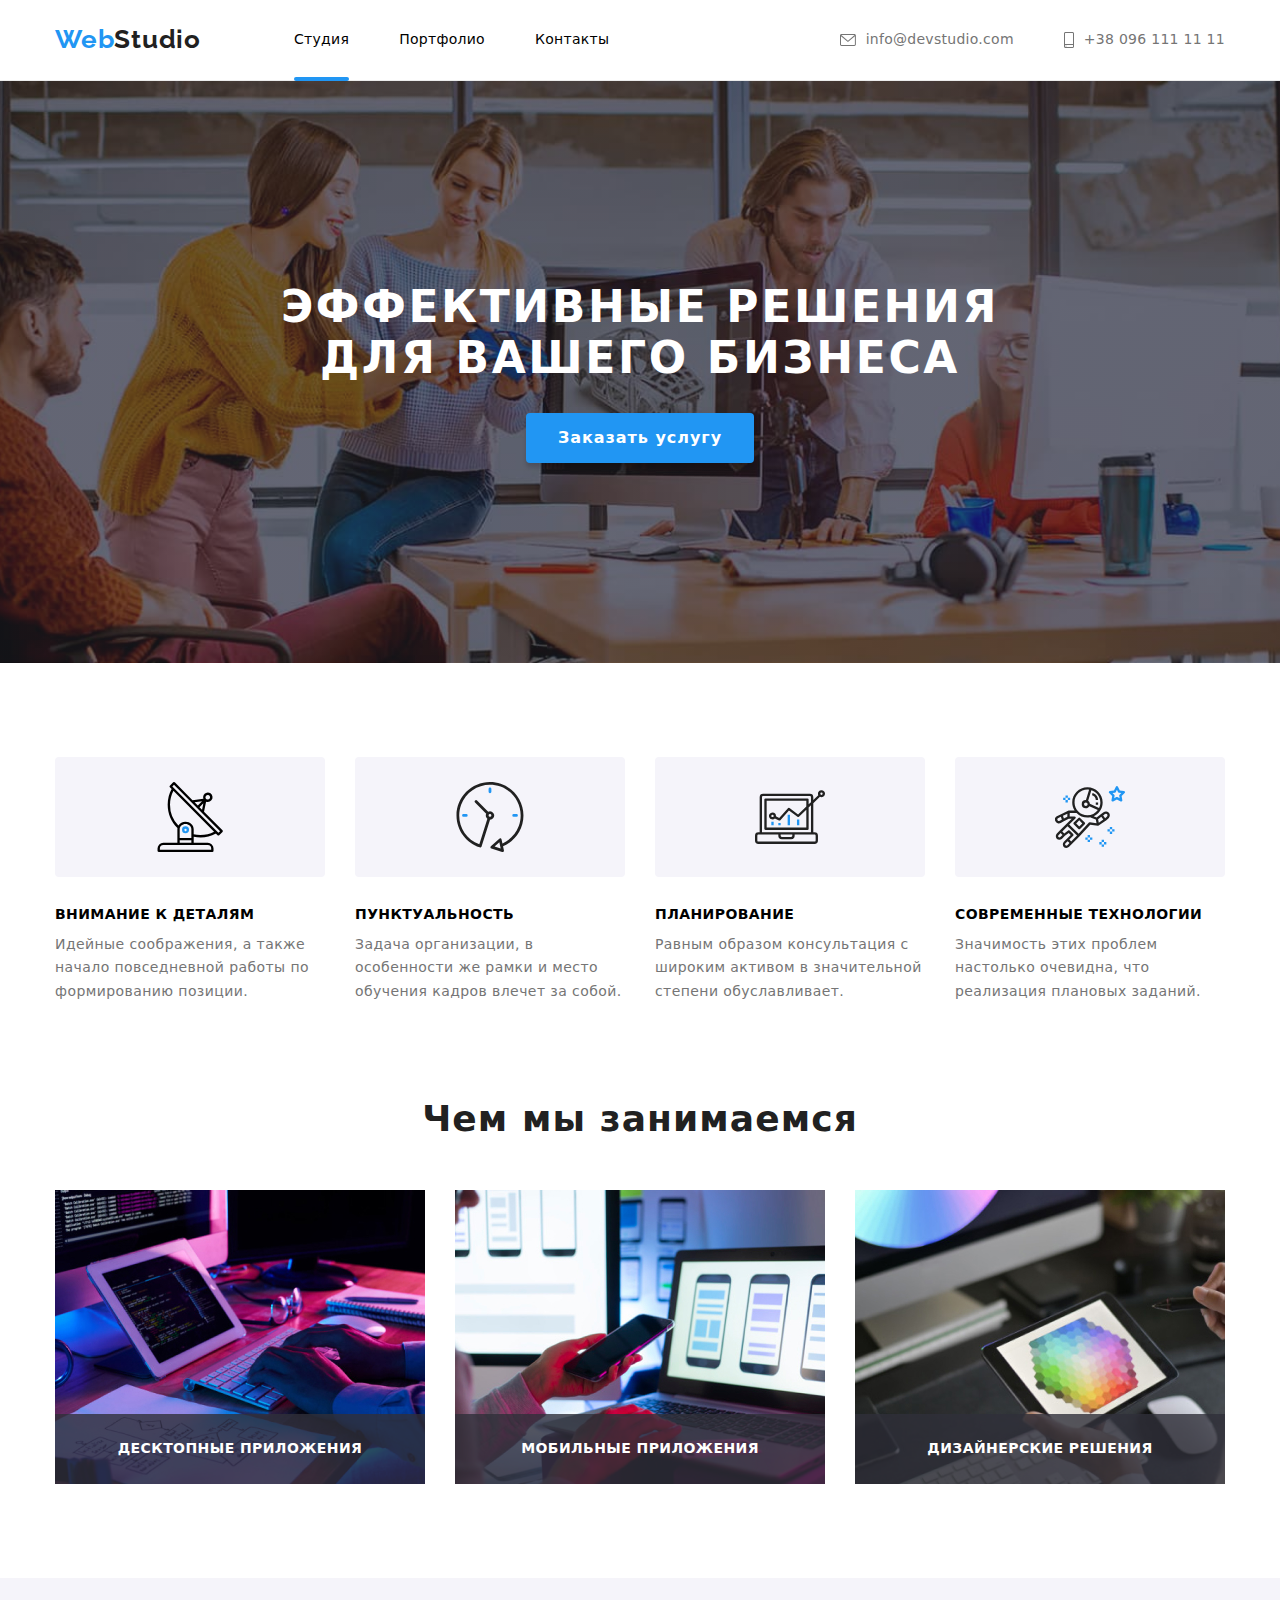
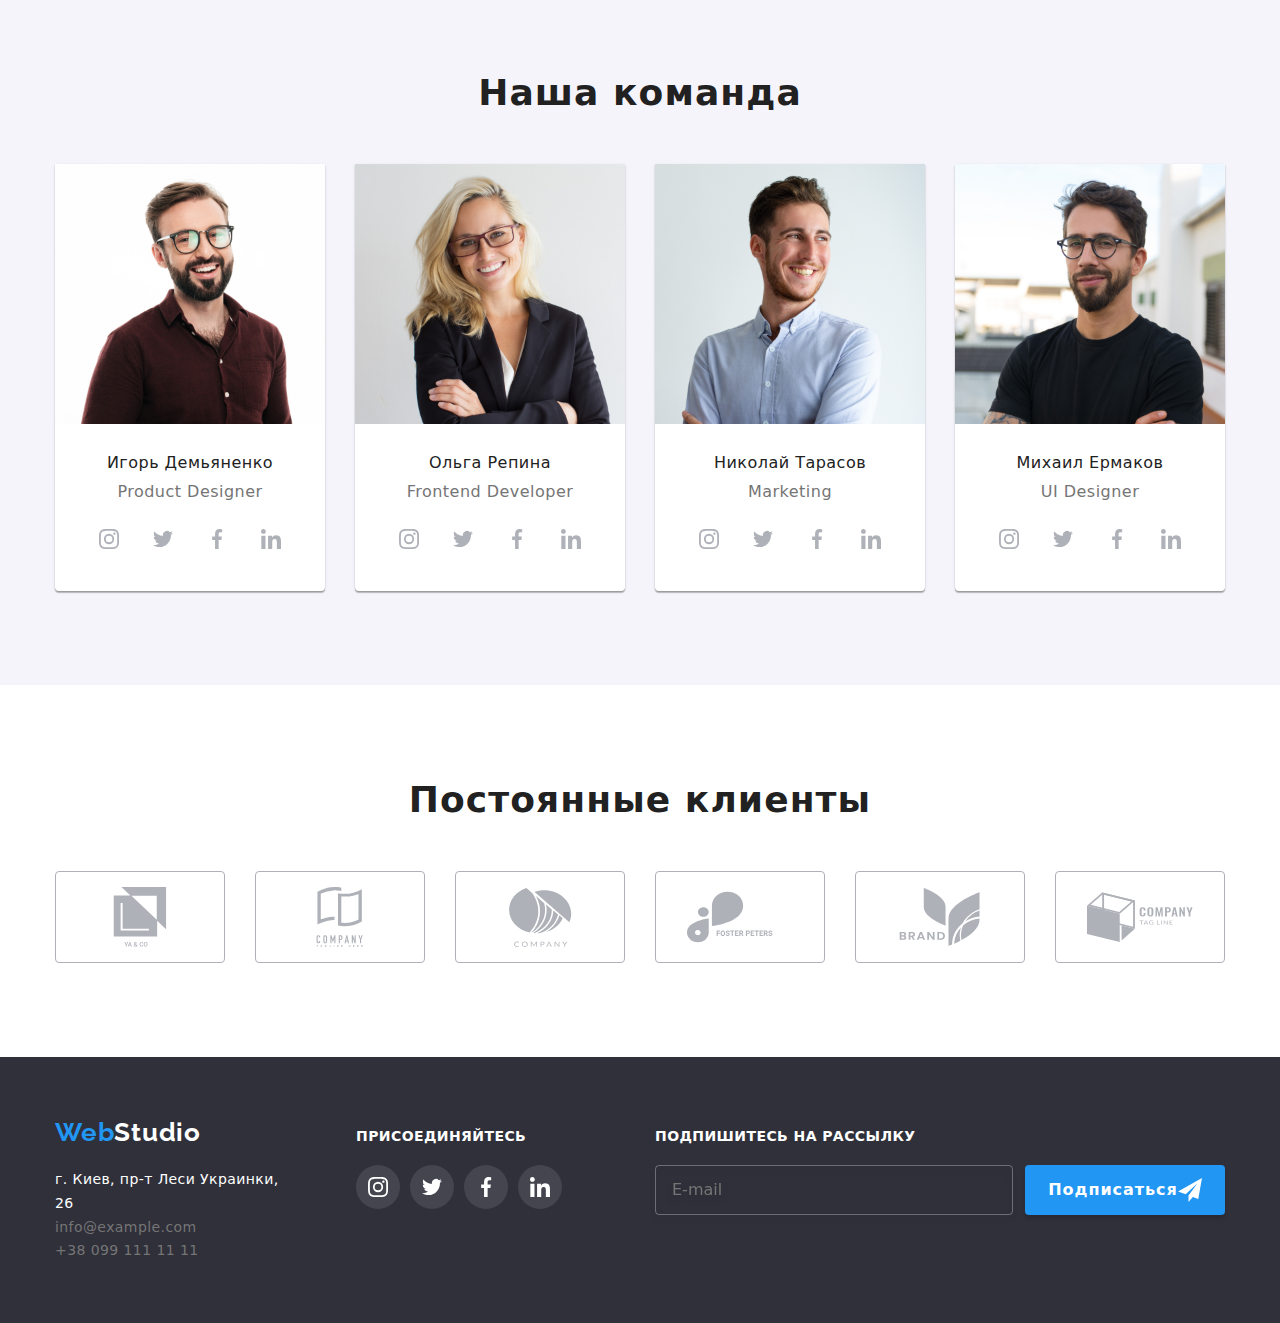
<file: index.html>
<!DOCTYPE html>
<html lang="ru">
  <head>
    <meta charset="UTF-8" />
    <meta http-equiv="X-UA-Compatible" content="IE=edge" />
    <meta name="viewport" content="width=device-width, initial-scale=1.0" />
    <title>Главная</title>

    <link rel="preconnect" href="https://fonts.googleapis.com" />
    <link rel="preconnect" href="https://fonts.gstatic.com" crossorigin />
    <link
      href="https://fonts.googleapis.com/css2?family=Raleway:wght@700&family=Roboto:wght@400;500;700;900&display=swap"
      rel="stylesheet"
    />

    <link rel="stylesheet" href="./css/main.min.css" />
  </head>

  <body>
    <!--Header-->
    <header class="header">
      <div class="container header__container">
        <a class="logo header__logo" href="index.html"
          >Web<span class="logo__black">Studio</span></a
        >
        <nav class="navigate">
          <ul class="navigate__list">
            <li class="navitage__item">
              <a
                href="index.html"
                class="navigate__link navigate__link--current"
                >Студия</a
              >
            </li>
            <li class="navitage__item">
              <a href="portfolio.html" class="navigate__link">Портфолио</a>
            </li>
            <li class="navitage__item">
              <a href="#" class="navigate__link">Контакты </a>
            </li>
          </ul>
        </nav>
        <ul class="contact">
          <li class="contact__item">
            <a href="mailto:info@devstudio.com" class="contact__link">
              <svg class="contact__icon" width="16" height="12">
                <use href="./images/icon.svg#icon-envelope"></use>
              </svg>
              info@devstudio.com</a
            >
          </li>

          <li class="contact__item">
            <a href="tel:+380961111111" class="contact__link"
              ><svg class="contact__icon" width="10" height="16">
                <use href="./images/icon.svg#icon-smartphone"></use>
              </svg>
              +38 096 111 11 11</a
            >
          </li>
        </ul>
      </div>
    </header>

    <main>
      <!--information block-->
      <section class="hero overlay">
        <div class="container">
          <h1 class="hero__title">
            Эффективные решения <br />
            для вашего бизнеса
          </h1>
          <button data-modal-open class="hero__button" type="button">
            Заказать услугу
          </button>
        </div>
      </section>

      <section class="section">
        <div class="container">
          <h2 class="section__title section__title--hiden">
            Наши приимущества
          </h2>
          <ul class="benefits">
            <li class="benefits__item">
              <div class="benefits__container">
                <svg class="benefits__icon" width="70" height="70">
                  <use href="./images/icon.svg#icon-antena"></use>
                </svg>
              </div>

              <h3 class="benefits__title">Внимание к деталям</h3>
              <p class="benefits__text">
                Идейные соображения, а также начало повседневной работы по
                формированию позиции.
              </p>
            </li>
            <li class="benefits__item">
              <div class="benefits__container">
                <svg class="benefits__icon" width="70" height="70">
                  <use href="./images/icon.svg#icon-clock "></use>
                </svg>
              </div>

              <h3 class="benefits__title">Пунктуальность</h3>
              <p class="benefits__text">
                Задача организации, в особенности же рамки и место обучения
                кадров влечет за собой.
              </p>
            </li>
            <li class="benefits__item">
              <div class="benefits__container">
                <svg class="benefits__icon" width="70" height="70">
                  <use href="./images/icon.svg#icon-diagram"></use>
                </svg>
              </div>

              <h3 class="benefits__title">Планирование</h3>
              <p class="benefits__text">
                Равным образом консультация с широким активом в значительной
                степени обуславливает.
              </p>
            </li>
            <li class="benefits__item">
              <div class="benefits__container">
                <svg class="benefits__icon" width="70" height="70">
                  <use href="./images/icon.svg#icon-astronaut"></use>
                </svg>
              </div>

              <h3 class="benefits__title">Современные технологии</h3>
              <p class="benefits__text">
                Значимость этих проблем настолько очевидна, что реализация
                плановых заданий.
              </p>
            </li>
          </ul>
        </div>
      </section>
      <!--Work-->
      <section class="section section--no--pading__top">
        <div class="container">
          <h2 class="section__title">Чем мы занимаемся</h2>
          <ul class="occupation">
            <li class="occupation__item">
              <img class="image" src="images/kod.jpg" width="370" alt="kod" />
              <p class="occupation__description">Десктопные приложения</p>
            </li>
            <li class="occupation__item">
              <img
                class="image"
                src="images/mobile.jpg"
                width="370"
                alt="mobile"
              />
              <p class="occupation__description">Мобильные приложения</p>
            </li>
            <li class="occupation__item">
              <img
                class="image"
                src="images/color.jpg"
                width="370"
                alt="color"
              />
              <p class="occupation__description">Дизайнерские решения</p>
            </li>
          </ul>
        </div>
      </section>
      <!--team-->
      <section class="section section--other__backgraund">
        <div class="container">
          <h2 class="section__title">Наша команда</h2>
          <ul class="team">
            <li class="team__item">
              <img
                class="team__image"
                src="images/Igor.jpg"
                width="270"
                alt="Igor"
              />
              <div class="team__meta">
                <h3 class="team__title">Игорь Демьяненко</h3>
                <p class="team__text">Product Designer</p>
                <ul class="social-network">
                  <li class="social-network__item">
                    <a
                      class="social-network__link"
                      href="https://www.instagram.com/"
                    >
                      <svg class="social-network__icon" width="20" height="20">
                        <use href="./images/icon.svg#icon-instagram"></use>
                      </svg>
                    </a>
                  </li>
                  <li class="social-network__item">
                    <a class="social-network__link" href="https://twitter.com/">
                      <svg class="social-network__icon" width="20" height="20">
                        <use href="./images/icon.svg#icon-twitter"></use>
                      </svg>
                    </a>
                  </li>
                  <li class="social-network__item">
                    <a
                      class="social-network__link"
                      href="https://www.facebook.com/"
                    >
                      <svg class="social-network__icon" width="20" height="20">
                        <use href="./images/icon.svg#icon-facebook"></use>
                      </svg>
                    </a>
                  </li>
                  <li class="social-network__item">
                    <a
                      class="social-network__link"
                      href="https://ru.linkedin.com/"
                    >
                      <svg class="social-network__icon" width="20" height="20">
                        <use href="./images/icon.svg#icon-linkedin"></use>
                      </svg>
                    </a>
                  </li>
                </ul>
              </div>
            </li>

            <li class="team__item">
              <img
                class="team-image"
                src="images/olga.jpg"
                width="270"
                alt="Olga"
              />
              <div class="team__meta">
                <h3 class="team__title">Ольга Репина</h3>
                <p class="team__text">Frontend Developer</p>
                <ul class="social-network">
                  <li class="social-network__item">
                    <a
                      class="social-network__link"
                      href="https://www.instagram.com/"
                      ><svg class="social-network__icon" width="20" height="20">
                        <use href="./images/icon.svg#icon-instagram"></use>
                      </svg>
                    </a>
                  </li>
                  <li class="social-network__item">
                    <a class="social-network__link" href="https://twitter.com/"
                      ><svg class="social-network__icon" width="20" height="20">
                        <use href="./images/icon.svg#icon-twitter"></use>
                      </svg>
                    </a>
                  </li>
                  <li class="social-network__item">
                    <a
                      class="social-network__link"
                      href="https://www.facebook.com/"
                      ><svg class="social-network__icon" width="20" height="20">
                        <use href="./images/icon.svg#icon-facebook"></use>
                      </svg>
                    </a>
                  </li>
                  <li class="social-network__item">
                    <a
                      class="social-network__link"
                      href="https://ru.linkedin.com/"
                      ><svg class="social-network__icon" width="20" height="20">
                        <use href="./images/icon.svg#icon-linkedin"></use>
                      </svg>
                    </a>
                  </li>
                </ul>
              </div>
            </li>
            <li class="team__item">
              <img
                class="team__image"
                src="images/nikolay.jpg"
                width="270"
                alt="Nikolay"
              />
              <div class="team__meta">
                <h3 class="team__title">Николай Тарасов</h3>
                <p class="team__text">Marketing</p>
                <ul class="social-network">
                  <li class="social-network__item">
                    <a
                      class="social-network__link"
                      href="https://www.instagram.com/"
                      ><svg class="social-network__icon" width="20" height="20">
                        <use href="./images/icon.svg#icon-instagram"></use>
                      </svg>
                    </a>
                  </li>
                  <li class="social-network__item">
                    <a class="social-network__link" href="https://twitter.com/"
                      ><svg class="social-network__icon" width="20" height="20">
                        <use href="./images/icon.svg#icon-twitter"></use>
                      </svg>
                    </a>
                  </li>
                  <li class="social-network__item">
                    <a
                      class="social-network__link"
                      href="https://www.facebook.com/"
                      ><svg class="social-network__icon" width="20" height="20">
                        <use href="./images/icon.svg#icon-facebook"></use>
                      </svg>
                    </a>
                  </li>
                  <li class="social-network__item">
                    <a
                      class="social-network__link"
                      href="https://ru.linkedin.com/"
                      ><svg class="social-network__icon" width="20" height="20">
                        <use href="./images/icon.svg#icon-linkedin"></use>
                      </svg>
                    </a>
                  </li>
                </ul>
              </div>
            </li>
            <li class="team__item">
              <img
                class="team__image"
                src="images/mihail.jpg"
                width="270"
                alt="Mihail"
              />
              <div class="team__meta">
                <h3 class="team__title">Михаил Ермаков</h3>
                <p class="team__text">UI Designer</p>
                <ul class="social-network">
                  <li class="social-network__item">
                    <a
                      class="social-network__link"
                      href="https://www.instagram.com/"
                      ><svg class="social-network__icon" width="20" height="20">
                        <use href="./images/icon.svg#icon-instagram"></use>
                      </svg>
                    </a>
                  </li>
                  <li class="social-network__item">
                    <a class="social-network__link" href="https://twitter.com/"
                      ><svg class="social-network__icon" width="20" height="20">
                        <use href="./images/icon.svg#icon-twitter"></use>
                      </svg>
                    </a>
                  </li>
                  <li class="social-network__item">
                    <a
                      class="social-network__link"
                      href="https://www.facebook.com/"
                      ><svg class="social-network__icon" width="20" height="20">
                        <use href="./images/icon.svg#icon-facebook"></use>
                      </svg>
                    </a>
                  </li>
                  <li class="social-network__item">
                    <a
                      class="social-network__link"
                      href="https://ru.linkedin.com/"
                      ><svg class="social-network__icon" width="20" height="20">
                        <use href="./images/icon.svg#icon-linkedin"></use>
                      </svg>
                    </a>
                  </li>
                </ul>
              </div>
            </li>
          </ul>
        </div>
      </section>
      <section class="section">
        <div class="container">
          <h2 class="section__title">Постоянные клиенты</h2>
          <ul class="client">
            <li class="client__item">
              <a class="client__link" href="/"
                ><svg class="client__icon" width="106" height="60">
                  <use href="./images/icon.svg#icon-group"></use>
                </svg>
              </a>
            </li>
            <li class="client__item">
              <a class="client__link" href="/">
                <svg class="client__icon" width="106" height="60">
                  <use href="./images/icon.svg#icon-group-2"></use>
                </svg>
              </a>
            </li>
            <li class="client__item">
              <a class="client__link" href="/">
                <svg class="client__icon" width="106" height="60">
                  <use href="./images/icon.svg#icon-group-3"></use>
                </svg>
              </a>
            </li>
            <li class="client__item">
              <a class="client__link" href="/">
                <svg class="client__icon" width="106" height="60">
                  <use href="./images/icon.svg#icon-group-4"></use>
                </svg>
              </a>
            </li>
            <li class="client__item">
              <a class="client__link" href="/">
                <svg class="client__icon" width="106" height="60">
                  <use href="./images/icon.svg#icon-group-5"></use>
                </svg>
              </a>
            </li>
            <li class="client__item">
              <a class="client__link" href="/">
                <svg class="client__icon" width="106" height="60">
                  <use href="./images/icon.svg#icon-group-6"></use>
                </svg>
              </a>
            </li>
          </ul>
        </div>
      </section>
    </main>
    <!--Footer-->
    <footer class="footer">
      <div class="container container__footer">
        <div class="address-block">
          <a class="logo" href="index.html"
            >Web<span class="logo__white">Studio</span></a
          >
          <address class="address">
            <ul class="address__list">
              <li class="address__item">
                <a
                  class="address__map"
                  href="https://goo.gl/maps/zJ5b4M9oRAb7cDgC7"
                  >г. Киев, пр-т Леси Украинки, 26</a
                >
              </li>
              <li class="address__item">
                <a class="address__contact" href="mailto:info@example.com"
                  >info@example.com</a
                >
              </li>
              <li class="address__item">
                <a class="address__contact" href="tel:+380991111111"
                  >+38 099 111 11 11</a
                >
              </li>
            </ul>
          </address>
        </div>
        <div class="network">
          <h3 class="network__title">присоединяйтесь</h3>
          <ul class="social-network">
            <li class="social-network__item">
              <a
                class="social-network__link social-network__link--color"
                href="https://www.instagram.com/"
                ><svg class="social-network__icon" width="20" height="20">
                  <use href="./images/icon.svg#icon-instagram"></use>
                </svg>
              </a>
            </li>
            <li class="social-network__item">
              <a
                class="social-network__link social-network__link--color"
                href="https://twitter.com/"
                ><svg class="social-network__icon" width="20" height="20">
                  <use href="./images/icon.svg#icon-twitter"></use>
                </svg>
              </a>
            </li>
            <li class="social-network__item">
              <a
                class="social-network__link social-network__link--color"
                href="https://www.facebook.com/"
                ><svg class="social-network__icon" width="20" height="20">
                  <use href="./images/icon.svg#icon-facebook"></use>
                </svg>
              </a>
            </li>
            <li class="social-network__item">
              <a
                class="social-network__link social-network__link--color"
                href="https://ru.linkedin.com/"
                ><svg class="social-network__icon" width="20" height="20">
                  <use href="./images/icon.svg#icon-linkedin"></use>
                </svg>
              </a>
            </li>
          </ul>
        </div>
        <div class="subscribe">
          <h3 class="subscribe__title">Подпишитесь на рассылку</h3>
          <form class="subscribe__form">
            <label for="mail">
              <input
                class="subscribe__mail"
                type="emale"
                name="mail"
                id="mail"
                placeholder="E-mail"
              />
            </label>
            <button class="subscribe__button" type="submit">
              Подписаться
              <svg width="24" height="24">
                <use href="images/icon.svg#send"></use>
              </svg>
            </button>
          </form>
        </div>
      </div>
    </footer>
    <div data-modal class="backdrop backdrop--is-hidden">
      <div class="modal">
        <button data-modal-close class="modal__close" tape="button">
          <svg class="close-icon" width="11" height="11">
            <use href="./images/icon.svg#close"></use>
          </svg>
        </button>
        <h2 class="modal__title">Оставьте свои данные, мы вам перезвоним</h2>
        <form class="form-feedback">
          <div class="form-wrapper">
            <label class="form-feedback__name" for="name"
              >Имя
              <input
                class="form-feedback__area"
                type="text"
                name="user-name"
                id="name"
              />
              <svg class="form-feedback__icon" width="18" height="18">
                <use href="images/icon.svg#person-form"></use>
              </svg>
            </label>
          </div>
          <div class="form-wrapper">
            <label class="form-feedback__name" for="tel"
              >Телефон
              <input
                class="form-feedback__area"
                type="tel"
                name="user-tel"
                id="tel"
              />
              <svg class="form-feedback__icon" width="18" height="18">
                <use href="images/icon.svg#phone-form"></use>
              </svg>
            </label>
          </div>
          <div class="form-wrapper">
            <label class="form-feedback__name" for="email"
              >Почта
              <input
                class="form-feedback__area"
                type="email"
                name="user-mail"
                id="email"
              />
              <svg class="form-feedback__icon" width="18" height="18">
                <use href="images/icon.svg#email-form"></use>
              </svg>
            </label>
          </div>
          <div class="form-wrapper">
            <label class="form-feedback__name" for="comment"
              >Комментарий
              <textarea
                class="form-feedback__comment"
                name="comment"
                id="comment"
                cols="30"
                rows="10"
                placeholder="Введите текст"
              ></textarea>
            </label>
          </div>
          <div class="form-policy">
            <label class="form-feedback__policy" for="policy">
              <input
                class="form-feedback__checkbox"
                type="checkbox"
                name="policy"
                id="policy"
              />
              <svg class="form-feedback__check" width="16" height="15">
                <use href="images/icon.svg#border"></use>
              </svg>
              <span
                >Соглашаюсь с рассылкой и принимаю
                <a class="form-feedback__link" href="#"> Условия договора</a>
              </span>
            </label>
          </div>
          <div class="button-wrapper">
            <button class="form-feedback__button" tape="submit">
              Отправить
            </button>
          </div>
        </form>
      </div>
    </div>
    <script src="./js/modal.js"></script>
  </body>
</html>
</file>
<file: css/main.min.css>
ul{margin:0;padding:0;list-style:none}h1,h2,h3,p{margin:0;padding:0}img{max-width:100%;height:auto;display:block}li{padding:0;margin:0;list-style:none}a{text-decoration:none}.section{padding:94px 0}.container{width:1200px;margin-left:auto;margin-right:auto;padding:0px 15px}.network__title,.subscribe__title{font-weight:700;font-size:14px;line-height:1.14;letter-spacing:0.03em;text-transform:uppercase;color:#fff;margin-bottom:20px}/*! modern-normalize v1.1.0 | MIT License | https://github.com/sindresorhus/modern-normalize */*,::before,::after{-webkit-box-sizing:border-box;box-sizing:border-box}html{line-height:1.15;-webkit-text-size-adjust:100%;-moz-tab-size:4;-o-tab-size:4;tab-size:4}body{margin:0;font-family:system-ui,-apple-system,"Segoe UI",Roboto,Helvetica,Arial,sans-serif,"Apple Color Emoji","Segoe UI Emoji"}hr{height:0;color:inherit}abbr[title]{-webkit-text-decoration:underline dotted;text-decoration:underline dotted}b,strong{font-weight:bolder}code,kbd,samp,pre{font-family:ui-monospace, SFMono-Regular, Consolas, "Liberation Mono", Menlo,
    monospace;font-size:1em}small{font-size:80%}sub,sup{font-size:75%;line-height:0;position:relative;vertical-align:baseline}sub{bottom:-0.25em}sup{top:-0.5em}table{text-indent:0;border-color:inherit}button,input,optgroup,select,textarea{font-family:inherit;font-size:100%;line-height:1.15;margin:0}button,select{text-transform:none}button,[type="button"],[type="reset"],[type="submit"]{-webkit-appearance:button}::-moz-focus-inner{border-style:none;padding:0}:-moz-focusring{outline:1px dotted ButtonText}:-moz-ui-invalid{box-shadow:none}legend{padding:0}progress{vertical-align:baseline}::-webkit-inner-spin-button,::-webkit-outer-spin-button{height:auto}[type="search"]{-webkit-appearance:textfield;outline-offset:-2px}::-webkit-search-decoration{-webkit-appearance:none}::-webkit-file-upload-button{-webkit-appearance:button;font:inherit}summary{display:list-item}.logo{font-family:Raleway,sans-serif;font-weight:700;font-size:26px;line-height:1.19;text-decoration:none;letter-spacing:0.03em;color:#2196f3}.header__logo{display:block;padding:24px 0}.logo__black{color:#212121}.logo__white{color:#fff}.header{display:-webkit-box;display:-ms-flexbox;display:flex;border-bottom:1px solid #ececec}.header__container{display:-webkit-box;display:-ms-flexbox;display:flex}.navigate{margin-left:93px}.navigate__list{display:-webkit-box;display:-ms-flexbox;display:flex}.navitage__item:not(:last-child){margin-right:50px}.navigate__link{position:relative;color:var(--basic-coller);text-decoration:none;font-weight:500;font-size:14px;line-height:1.14;letter-spacing:0.02em;display:-webkit-box;display:-ms-flexbox;display:flex;padding:32px 0;-webkit-transition:color cubic-bezier(0.4, 0, 0.2, 1) 250ms;transition:color cubic-bezier(0.4, 0, 0.2, 1) 250ms}.navigate__link:hover,.navigate__link:focus{color:#2196f3}.navigate__link--current::after{position:absolute;content:"";display:block;width:100%;height:4px;bottom:-1px;border-radius:2px;background-color:#2196f3}.contact{display:-webkit-box;display:-ms-flexbox;display:flex;margin-left:auto}.contact__item:not(:last-child){margin-right:50px}.contact__link{display:-webkit-inline-box;display:-ms-inline-flexbox;display:inline-flex;-webkit-box-align:center;-ms-flex-align:center;align-items:center;text-decoration:none;padding:32px 0;font-weight:500;font-size:14px;line-height:1.14;letter-spacing:0.02em;color:#757575;-webkit-transition:color cubic-bezier(0.4, 0, 0.2, 1) 250ms;transition:color cubic-bezier(0.4, 0, 0.2, 1) 250ms}.contact__link:hover,.contact__link:focus{color:#2196f3}.contact__icon{fill:currentColor;margin-right:10px}.hero{background-color:#2f303a;text-align:center;padding:200px 0}.overlay{max-width:1600px;margin-left:auto;margin-right:auto;background-image:-webkit-gradient(linear, left top, right top, from(rgba(47,48,58,0.4)), to(rgba(47,48,58,0.4))),url("../images/main-photo.jpg");background-image:linear-gradient(to right, rgba(47,48,58,0.4), rgba(47,48,58,0.4)),url("../images/main-photo.jpg");background-size:cover;background-position:center;background-repeat:no-repeat}.hero__title{font-weight:900;font-size:44px;line-height:1.16;letter-spacing:0.06em;text-transform:uppercase;margin-bottom:30px;color:#fff}.hero__button{background-color:#2196f3;color:#fff;cursor:pointer;font-weight:700;min-width:200px;font-size:16px;line-height:1.85;letter-spacing:0.06em;display:inline-block;-webkit-box-shadow:0px 4px 4px rgba(0,0,0,0.15);box-shadow:0px 4px 4px rgba(0,0,0,0.15);border-radius:4px;padding:10px 32px;border:transparent;-webkit-transition-property:background-color, -webkit-box-shadow, -webkit-box-shadow;transition-property:background-color, -webkit-box-shadow, -webkit-box-shadow;transition-property:box-shadow, background-color, box-shadow;transition-property:box-shadow, background-color, box-shadow, -webkit-box-shadow, -webkit-box-shadow;-webkit-transition-duration:250ms;transition-duration:250ms;-webkit-transition-timing-function:cubic-bezier(0.4, 0, 0.2, 1);transition-timing-function:cubic-bezier(0.4, 0, 0.2, 1)}.hero__button:hover,.hero__button:focus{background-color:#188ce8;-webkit-box-shadow:0px 4px 4px rgba(0,0,0,0.15);box-shadow:0px 4px 4px rgba(0,0,0,0.15);border-radius:4px}.benefits__container{display:-webkit-box;display:-ms-flexbox;display:flex;width:270px;height:120px;background-color:#f5f4fa;-webkit-box-pack:center;-ms-flex-pack:center;justify-content:center;-webkit-box-align:center;-ms-flex-align:center;align-items:center;border-radius:4px;margin-bottom:30px}.benefits{display:-webkit-inline-box;display:-ms-inline-flexbox;display:inline-flex}.benefits__item{width:270px}.benefits__item:not(:last-child){margin-right:30px}.benefits__title{color:var(--basic-coller);font-weight:700;font-size:14px;line-height:1.14;letter-spacing:0.03em;text-transform:uppercase}.benefits__text{color:#757575;font-weight:400;font-size:14px;line-height:1.7;letter-spacing:0.03em;margin:0;padding:0;margin-top:10px}.section--no--pading__top{padding-top:0}.occupation{display:-webkit-box;display:-ms-flexbox;display:flex}.occupation__description{display:-webkit-box;display:-ms-flexbox;display:flex;position:absolute;bottom:0;height:70px;width:100%;font-weight:700;margin:0;font-size:14px;line-height:1.14;-webkit-box-align:center;-ms-flex-align:center;align-items:center;-webkit-box-pack:center;-ms-flex-pack:center;justify-content:center;letter-spacing:0.03em;text-transform:uppercase;color:#fff;background-color:rgba(47,48,58,0.8)}.occupation__item{list-style-type:none;position:relative}.occupation__item:not(:last-child){margin-right:30px}.section__title{font-weight:700;font-size:36px;line-height:42px;text-align:center;color:#212121;letter-spacing:0.03em;margin-bottom:50px}.section--other__backgraund{background-color:#f5f4fa}.section__title{font-weight:700;font-size:36px;line-height:1.16;text-align:center;color:#212121;letter-spacing:0.03em;margin-bottom:50px}.team{display:-webkit-box;display:-ms-flexbox;display:flex}.team__meta{padding-top:30px;padding-bottom:30px}.team__title{color:#212121;font-weight:500;font-size:16px;line-height:1.18;text-align:center;letter-spacing:0.03em}.team__text{font-size:16px;line-height:19px;text-align:center;color:#757575;letter-spacing:0.03em;font-weight:400;margin-top:10px;margin-bottom:16px}.team__item{background:#fff;-webkit-box-shadow:0px 1px 3px rgba(0,0,0,0.12),0px 1px 1px rgba(0,0,0,0.14),0px 2px 1px rgba(0,0,0,0.2);box-shadow:0px 1px 3px rgba(0,0,0,0.12),0px 1px 1px rgba(0,0,0,0.14),0px 2px 1px rgba(0,0,0,0.2);border-radius:0px 0px 4px 4px}.team__item:not(:last-child){margin-right:30px}.social-network{display:-webkit-box;display:-ms-flexbox;display:flex;-webkit-box-pack:center;-ms-flex-pack:center;justify-content:center}.social-network__link{color:#afb1b8;width:44px;height:44px;border-radius:50%;display:-webkit-box;display:-ms-flexbox;display:flex;-webkit-box-align:center;-ms-flex-align:center;align-items:center;-webkit-box-pack:center;-ms-flex-pack:center;justify-content:center;-webkit-transition-property:color, background-color;transition-property:color, background-color;-webkit-transition-duration:250ms;transition-duration:250ms;-webkit-transition-timing-function:cubic-bezier(0.4, 0, 0.2, 1);transition-timing-function:cubic-bezier(0.4, 0, 0.2, 1)}.social-network__link:hover,.social-network__link:focus{color:#fff;background-color:#2196f3}.social-network__item:not(:last-child){margin-right:10px}.social-network__icon{fill:currentColor}.client{-webkit-text-decoration:note;text-decoration:note;display:-webkit-box;display:-ms-flexbox;display:flex}.client__link{width:170px;height:92px;display:-webkit-box;display:-ms-flexbox;display:flex;color:#afb1b8;border:1px solid #afb1b8;border-radius:4px;-webkit-box-pack:center;-ms-flex-pack:center;justify-content:center;-webkit-box-align:center;-ms-flex-align:center;align-items:center;-webkit-transition-property:color, background-color;transition-property:color, background-color;-webkit-transition-duration:250ms;transition-duration:250ms;-webkit-transition-timing-function:cubic-bezier(0.4, 0, 0.2, 1);transition-timing-function:cubic-bezier(0.4, 0, 0.2, 1)}.client__link:hover,.client__link:focus{color:#2196f3;border:1px solid #2196f3}.client__item:not(:last-child){margin-right:30px}.client__icon{fill:currentColor}.footer{background-color:#2f303a;padding:60px 0}.container__footer{display:-webkit-box;display:-ms-flexbox;display:flex;-webkit-box-align:baseline;-ms-flex-align:baseline;align-items:baseline}.address-block{margin-right:70px;-webkit-box-flex:1;-ms-flex-positive:1;flex-grow:1}.address__list{list-style-type:none;margin-top:20px}.address__contact{list-style-type:none;font-size:14px;line-height:1.7;color:#757575;letter-spacing:0.03em;font-weight:400;text-decoration:none;font-style:normal;-webkit-transition:color 250ms cubic-bezier(0.4, 0, 0.2, 1);transition:color 250ms cubic-bezier(0.4, 0, 0.2, 1)}.address__contact:focus,.address__contact:hover{color:#2196f3}.address__map{color:#fff;font-size:14px;line-height:1.7;letter-spacing:0.03em;font-weight:400;margin-bottom:9px;text-decoration:none;font-style:normal;-webkit-transition:color 250ms cubic-bezier(0.4, 0, 0.2, 1);transition:color 250ms cubic-bezier(0.4, 0, 0.2, 1)}.address__map:focus,.address__map:hover{color:#2196f3}.address_item:not(:last-child){margin-bottom:9px}.social-network__link--color{color:#fff;border-radius:50%;background:rgba(255,255,255,0.1)}.social-network__link--color:not(:last-child){margin-right:10px}.subscribe{margin-left:93px}.subscribe__form{display:-webkit-inline-box;display:-ms-inline-flexbox;display:inline-flex}.subscribe__button{display:-webkit-box;display:-ms-flexbox;display:flex;width:200px;height:50px;font-weight:700;font-size:16px;line-height:30px;-webkit-box-pack:center;-ms-flex-pack:center;justify-content:center;-webkit-box-align:center;-ms-flex-align:center;align-items:center;text-align:center;letter-spacing:0.06em;color:#fff;background-color:#2196f3;border-radius:4px;-webkit-box-shadow:0px 4px 4px rgba(0,0,0,0.15);box-shadow:0px 4px 4px rgba(0,0,0,0.15);border:transparent;margin-left:12px;cursor:pointer;-webkit-transition:backgraund-color 250ms cubic-bezier(0.4, 0, 0.2, 1);transition:backgraund-color 250ms cubic-bezier(0.4, 0, 0.2, 1)}.subscribe__button:hover,.subscribe__button:focus{background-color:#188ce8}.subscribe__mail{width:358px;padding:15px 16px;border:1px solid rgba(255,255,255,0.3);-webkit-box-sizing:border-box;box-sizing:border-box;-webkit-filter:drop-shadow(0px 4px 4px rgba(0,0,0,0.15));filter:drop-shadow(0px 4px 4px rgba(0,0,0,0.15));border-radius:4px;background:inherit;outline:none;color:#fff}.backdrop{position:fixed;top:0;left:0;width:100%;height:100%;background:rgba(0,0,0,0.2);-webkit-transition:opacity 250ms cubic-bezier(0.4, 0, 0.2, 1),visibility 250ms cubic-bezier(0.4, 0, 0.2, 1);transition:opacity 250ms cubic-bezier(0.4, 0, 0.2, 1),visibility 250ms cubic-bezier(0.4, 0, 0.2, 1)}.backdrop--is-hidden{visibility:hidden;opacity:0;pointer-events:none}.backdrop--is-hidden.modal{-webkit-transform:translate(-50%, -50%) scale(0);transform:translate(-50%, -50%) scale(0)}.modal{height:582px;width:528px;background-color:#fff;position:absolute;top:50%;left:50%;padding:40px;-webkit-transition-timing-function:cubic-bezier(0.4, 0, 0.2, 1);transition-timing-function:cubic-bezier(0.4, 0, 0.2, 1);-webkit-transition-property:-webkit-transform;transition-property:-webkit-transform;transition-property:transform;transition-property:transform, -webkit-transform;-webkit-transition-duration:250ms;transition-duration:250ms;-webkit-transform:translate(-50%, -50%) scale(1);transform:translate(-50%, -50%) scale(1)}.modal__title{margin-bottom:12px;font-weight:700;font-size:20px;line-height:1.15;text-align:center;color:#212121}.form-wrapper{display:-webkit-box;display:-ms-flexbox;display:flex;-webkit-box-orient:vertical;-webkit-box-direction:normal;-ms-flex-direction:column;flex-direction:column;position:relative}.form-wrapper:not(:last-child){margin-bottom:10px}.form-wrapper:checked{color:#2196f3}.button-wrapper{display:-webkit-box;display:-ms-flexbox;display:flex;-webkit-box-pack:center;-ms-flex-pack:center;justify-content:center;margin-top:30px}.form-feedback__button{padding:10px 55px;font-weight:bold;font-size:16px;line-height:1.87;display:-webkit-box;display:-ms-flexbox;display:flex;-webkit-box-align:center;-ms-flex-align:center;align-items:center;text-align:center;letter-spacing:0.06em;color:#fff;background:#2196f3;cursor:pointer;-webkit-box-shadow:0px 4px 4px rgba(0,0,0,0.15);box-shadow:0px 4px 4px rgba(0,0,0,0.15);border-radius:4px;border:transparent;-webkit-transition:background-color 250ms cubic-bezier(0.4, 0, 0.2, 1);transition:background-color 250ms cubic-bezier(0.4, 0, 0.2, 1)}.form-feedback__button:hover,.form-feedback__button:focus{background-color:#188ce8}.form-feedback__name{display:-webkit-box;display:-ms-flexbox;display:flex;-webkit-box-orient:inherit;-webkit-box-direction:inherit;-ms-flex-direction:inherit;flex-direction:inherit;font-weight:400;font-size:12px;line-height:1.16;letter-spacing:0.01em;color:#757575}.form-feedback__policy{display:-webkit-box;display:-ms-flexbox;display:flex;font-weight:400;font-size:14px;line-height:1.71;letter-spacing:0.03em;color:#757575;-webkit-box-align:center;-ms-flex-align:center;align-items:center;-webkit-box-pack:center;-ms-flex-pack:center;justify-content:center}.form-policy{margin-top:20px}.form-feedback__link{-webkit-text-decoration-line:underline;text-decoration-line:underline;color:#2196f3}.form-feedback__comment{width:448px;height:120px;padding:12px 16px;font-weight:400;font-size:12px;line-height:1.16;letter-spacing:0.01em;color:rgba(117,117,117,0.5);border:1px solid rgba(33,33,33,0.2);-webkit-box-sizing:border-box;box-sizing:border-box;border-radius:4px;cursor:pointer;margin-top:4px;-webkit-transition:border 250ms cubic-bezier(0.4, 0, 0.2, 1);transition:border 250ms cubic-bezier(0.4, 0, 0.2, 1)}.form-feedback__comment:focus{border:1px solid #2196f3;outline:none}.form-feedback__area{border:1px solid rgba(33,33,33,0.2);-webkit-box-sizing:border-box;box-sizing:border-box;border-radius:4px;padding-top:12px;padding-bottom:12px;padding-left:44px;width:448px;height:40px;margin-top:4px;cursor:pointer;-webkit-transition:border 250ms cubic-bezier(0.4, 0, 0.2, 1);transition:border 250ms cubic-bezier(0.4, 0, 0.2, 1)}.form-feedback__area:focus{border:1px solid #2196f3;outline:none}.form-feedback__area:focus+.form-feedback__icon{fill:#2196f3}.form-feedback__icon{position:absolute;top:30px;left:15px;-webkit-transition:fill 250ms cubic-bezier(0.4, 0, 0.2, 1);transition:fill 250ms cubic-bezier(0.4, 0, 0.2, 1)}.form-feedback__checkbox{position:absolute;width:1px;height:1px;margin:-1px;padding:0;overflow:hidden;border:0;clip:rect(0 0 0 0)}.form-feedback__check{margin-right:8.22px;fill:var(--basic-coller);border-radius:2px;background-size:contain;-webkit-transition-property:fill, background-color, background-image;transition-property:fill, background-color, background-image;-webkit-transition-duration:250ms;transition-duration:250ms;-webkit-transition-timing-function:cubic-bezier(0.4, 0, 0.2, 1);transition-timing-function:cubic-bezier(0.4, 0, 0.2, 1)}.form-feedback__checkbox:checked+.form-feedback__check{fill:#2196f3;background-image:url(..//images/iconcheck.svg);background-color:#2196f3}.modal__close{display:block;position:absolute;right:8px;top:8px;width:30px;height:30px;padding:0 0;-webkit-box-align:center;-ms-flex-align:center;align-items:center;-webkit-box-pack:center;-ms-flex-pack:center;justify-content:center;background-color:#fff;border-radius:50%;-webkit-box-sizing:border-box;box-sizing:border-box;border:1px solid rgba(0,0,0,0.1);cursor:pointer}.filters{margin-bottom:50px;display:-webkit-box;display:-ms-flexbox;display:flex;-webkit-box-pack:center;-ms-flex-pack:center;justify-content:center}.filters__item:not(:last-child){margin-right:8px}.filters__button{border:transparent;background-color:#f5f4fa;color:#212121;font-weight:500;font-size:16px;line-height:1.6;border-radius:4px;letter-spacing:0.03em;cursor:pointer;padding:6px 22px;-webkit-transition-property:color, background-color, -webkit-box-shadow;transition-property:color, background-color, -webkit-box-shadow;transition-property:color, background-color, box-shadow;transition-property:color, background-color, box-shadow, -webkit-box-shadow;-webkit-transition-duration:250ms;transition-duration:250ms;-webkit-transition-timing-function:cubic-bezier(0.4, 0, 0.2, 1);transition-timing-function:cubic-bezier(0.4, 0, 0.2, 1)}.filters__button:focus,.filters__button:hover{background-color:#2196f3;color:#fff;-webkit-box-shadow:0px 3px 1px rgba(0,0,0,0.1),0px 1px 2px rgba(0,0,0,0.08),0px 2px 2px rgba(0,0,0,0.12);box-shadow:0px 3px 1px rgba(0,0,0,0.1),0px 1px 2px rgba(0,0,0,0.08),0px 2px 2px rgba(0,0,0,0.12)}.section__title--hiden{position:absolute;width:1px;height:1px;margin:-1px;border:0;padding:0;clip:rect(0 0 0 0);overflow:hidden}.project{display:-webkit-box;display:-ms-flexbox;display:flex;-ms-flex-wrap:wrap;flex-wrap:wrap}.card-thumb{border:1px solid #eeeeee;padding-top:20px;padding-bottom:20px;padding-left:24px}.project__item{margin-bottom:30px;margin-right:30px}.project__item:nth-child(3n){margin-right:0px}.project__item:nth-last-child(-n+3){margin-bottom:0px}.project__link{display:block;text-decoration:none;-webkit-transition:-webkit-box-shadow 250ms cubic-bezier(0.4, 0, 0.2, 1);transition:-webkit-box-shadow 250ms cubic-bezier(0.4, 0, 0.2, 1);transition:box-shadow 250ms cubic-bezier(0.4, 0, 0.2, 1);transition:box-shadow 250ms cubic-bezier(0.4, 0, 0.2, 1), -webkit-box-shadow 250ms cubic-bezier(0.4, 0, 0.2, 1)}.project__link:focus,.project__link:hover{-webkit-box-shadow:0px 1px 1px rgba(0,0,0,0.12),0px 4px 4px rgba(0,0,0,0.06),1px 4px 6px rgba(0,0,0,0.16);box-shadow:0px 1px 1px rgba(0,0,0,0.12),0px 4px 4px rgba(0,0,0,0.06),1px 4px 6px rgba(0,0,0,0.16)}.pictures{position:relative;overflow:hidden}.project__overlay{position:absolute;bottom:0;left:0;width:100%;height:100%;-webkit-transform:translatey(101%);transform:translatey(101%);padding:63px 24px;font-weight:400;font-size:18px;line-height:1.55;letter-spacing:0.03em;color:#fff;-webkit-transition:-webkit-transform 250ms cubic-bezier(0.4, 0, 0.2, 1);transition:-webkit-transform 250ms cubic-bezier(0.4, 0, 0.2, 1);transition:transform 250ms cubic-bezier(0.4, 0, 0.2, 1);transition:transform 250ms cubic-bezier(0.4, 0, 0.2, 1), -webkit-transform 250ms cubic-bezier(0.4, 0, 0.2, 1);background:rgba(33,150,243,0.9)}.project__link:hover .project__overlay,.project__link:focus .project__overlay{-webkit-transform:translateY(0);transform:translateY(0)}.project__title{display:-webkit-box;display:-ms-flexbox;display:flex;font-weight:700;font-size:18px;line-height:2;color:#212121;letter-spacing:0.06em;margin-bottom:4px}.project__text{font-size:16px;line-height:1.85;color:#757575;letter-spacing:0.03em;font-weight:400}
   /*# sourceMappingURL=main.min.css.map */
</file>
